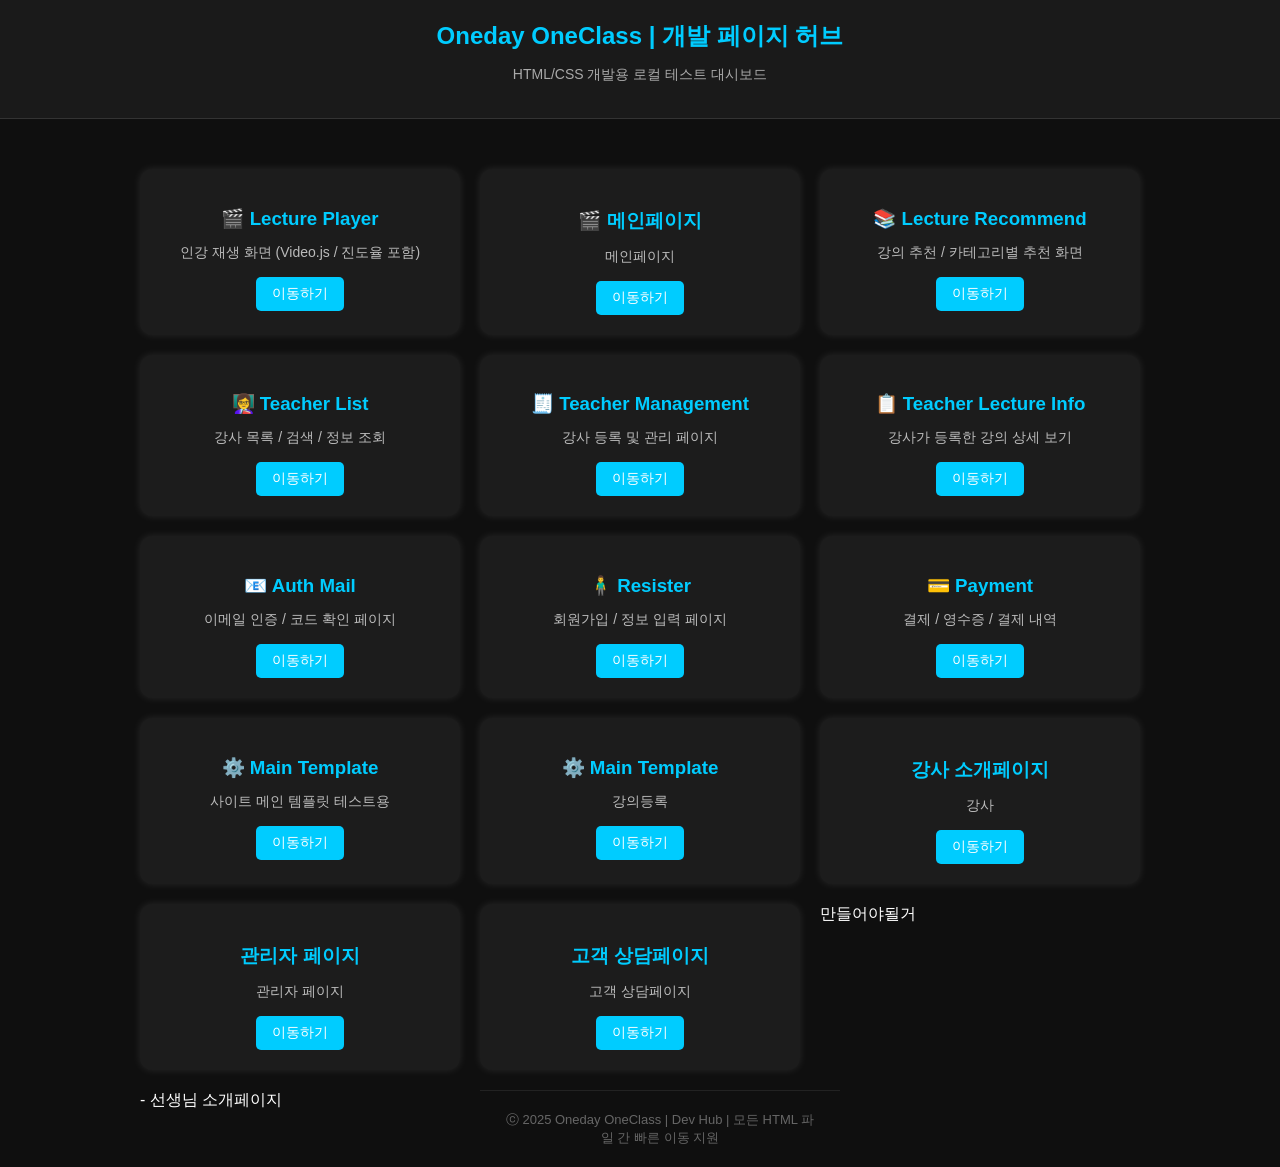
<file: index.html>
<!DOCTYPE html>
<html lang="ko">
<head>
  <meta charset="UTF-8">
  <meta name="viewport" content="width=device-width, initial-scale=1.0">
  <title>Oneday OneClass | 개발 메인 페이지</title>

  <style>
    body {
      margin: 0;
      font-family: "Pretendard", sans-serif;
      background-color: #0f0f0f;
      color: white;
      display: flex;
      flex-direction: column;
      align-items: center;
      min-height: 100vh;
    }

    header {
      width: 100%;
      background-color: #1a1a1a;
      padding: 20px 0;
      text-align: center;
      border-bottom: 1px solid #333;
    }

    header h1 {
      margin: 0;
      font-size: 24px;
      color: #00ccff;
    }

    .page-links {
      margin-top: 50px;
      display: grid;
      grid-template-columns: repeat(auto-fill, minmax(250px, 1fr));
      gap: 20px;
      width: 80%;
      max-width: 1000px;
    }

    .page-card {
      background: #1c1c1c;
      border-radius: 12px;
      padding: 20px;
      text-align: center;
      box-shadow: 0 0 8px rgba(255,255,255,0.1);
      transition: transform 0.2s, background 0.2s;
    }

    .page-card:hover {
      background: #222;
      transform: translateY(-3px);
    }

    .page-card h3 {
      margin-bottom: 10px;
      color: #00ccff;
    }

    .page-card p {
      color: #bbb;
      font-size: 14px;
      margin-bottom: 15px;
    }

    .page-card a {
      display: inline-block;
      padding: 8px 16px;
      border-radius: 5px;
      background-color: #00ccff;
      color: #fff;
      text-decoration: none;
      font-size: 14px;
      transition: background 0.2s;
    }

    .page-card a:hover {
      background-color: #00a6d6;
    }

    footer {
      margin-top: auto;
      padding: 20px;
      color: #666;
      font-size: 13px;
      border-top: 1px solid #222;
      text-align: center;
      width: 100%;
    }
  </style>
</head>

<body>
  <header>
    <h1>Oneday OneClass | 개발 페이지 허브</h1>
    <p style="color:#aaa; font-size:14px;">HTML/CSS 개발용 로컬 테스트 대시보드</p>
  </header>

  <div class="page-links">
    <!-- 🔹 강의 관련 -->
    <div class="page-card">
      <h3>🎬 Lecture Player</h3>
      <p>인강 재생 화면 (Video.js / 진도율 포함)</p>
      <a href="LecturePlayer.html">이동하기</a>
    </div>

    <div class="page-card">
      <h3>🎬 메인페이지</h3>
      <p>메인페이지</p>
      <a href="Main.html">이동하기</a>
    </div>

    <div class="page-card">
      <h3>📚 Lecture Recommend</h3>
      <p>강의 추천 / 카테고리별 추천 화면</p>
      <a href="LectureRecommend.html">이동하기</a>
    </div>

    <!-- 🔹 강사 관리 -->
    <div class="page-card">
      <h3>👩‍🏫 Teacher List</h3>
      <p>강사 목록 / 검색 / 정보 조회</p>
      <a href="TeacherList.html">이동하기</a>
    </div>

    <div class="page-card">
      <h3>🧾 Teacher Management</h3>
      <p>강사 등록 및 관리 페이지</p>
      <a href="TeacherManagement.html">이동하기</a>
    </div>

    <div class="page-card">
      <h3>📋 Teacher Lecture Info</h3>
      <p>강사가 등록한 강의 상세 보기</p>
      <a href="TeacherManagementLecture.html">이동하기</a>
    </div>

    <div class="page-card">
      <h3>📧 Auth Mail</h3>
      <p>이메일 인증 / 코드 확인 페이지</p>
      <a href="AuthMail.html">이동하기</a>
    </div>

    <div class="page-card">
      <h3>🧍‍♂️ Resister</h3>
      <p>회원가입 / 정보 입력 페이지</p>
      <a href="Resister.html">이동하기</a>
    </div>

    <!-- 🔹 결제 / 관리 -->
    <div class="page-card">
      <h3>💳 Payment</h3>
      <p>결제 / 영수증 / 결제 내역</p>
      <a href="payment.html">이동하기</a>
    </div>

    <div class="page-card">
      <h3>⚙️ Main Template</h3>
      <p>사이트 메인 템플릿 테스트용</p>
      <a href="Maintemplate.html">이동하기</a>
    </div>

    <div class="page-card">
      <h3>⚙️ Main Template</h3>
      <p>강의등록</p>
      <a href="TeacherManagementLectureResister.html">이동하기</a>
    </div>

  <div class="page-card">
      <h3>강사 소개페이지</h3>
      <p>강사</p>
      <a href="TeacherProfile.html">이동하기</a>
    </div>

  <div class="page-card">
      <h3>관리자 페이지</h3>
      <p>관리자 페이지</p>
      <a href="AdminSupport.html">이동하기</a>
  </div>

  <div class="page-card">
      <h3>고객 상담페이지</h3>
      <p>고객 상담페이지</p>
      <a href="UserSupport.html">이동하기</a>
  </div>

  <div>
    만들어야될거
  </div>
  <div>
    - 선생님 소개페이지
  </div>

  <footer>
    ⓒ 2025 Oneday OneClass | Dev Hub | 모든 HTML 파일 간 빠른 이동 지원
  </footer>
</body>
</html>
</file>
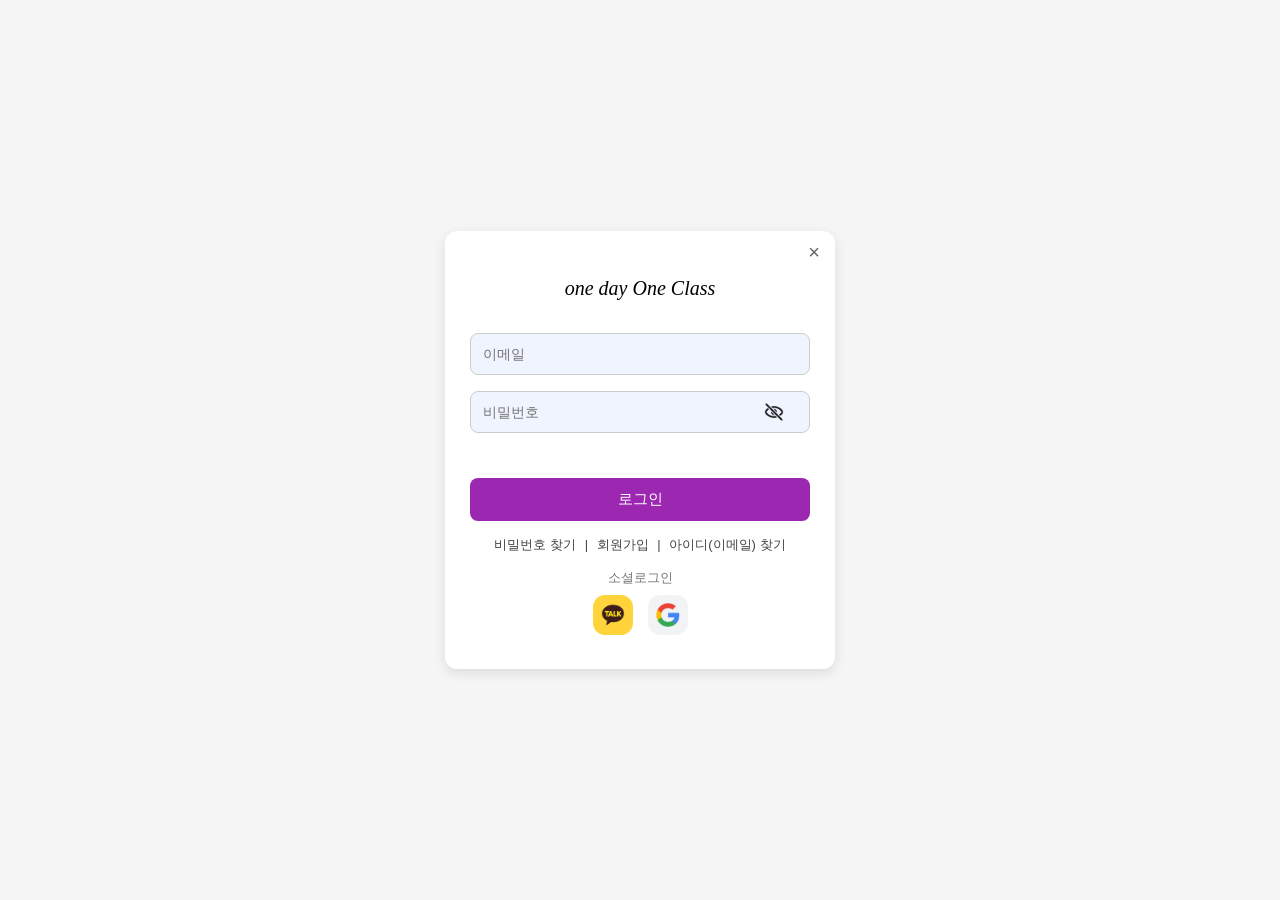
<file: login.html>
<!DOCTYPE html>
<html lang="ko">
<head>
  <meta charset="UTF-8">
  <title>로그인</title>
  <link rel="stylesheet" href="login.css">
</head>
<body>
  <div class="login-box">
    <span class="close-btn">&times;</span>
    <h2>one day One Class</h2>

<form class="login-form">
    <input type="email" placeholder="이메일">
    <div class="password-box">
        <input type="password" placeholder="비밀번호">
        <span class="toggle">
            <img src="resources/eyeoff.png" alt="비밀번호 보기" />
        </span>
    </div>
    <div class="divider-login"></div>
    <button>로그인</button>
</form>

    <div class="login-links">
      <a href="#">비밀번호 찾기</a> |
      <a href="#">회원가입</a> |
      <a href="#">아이디(이메일) 찾기</a>
    </div>

    <div class="social-login">
      <p>소셜로그인</p>
      <div class="social-icons">
        <a href="#">
            <img src="resources/kakao.png" alt="카카오 로그인">
        </a>
        <a href="#">
            <img src="resources/google.png" alt="구글 로그인">
        </a>
      </div>
    </div>
  </div>

  <script src="login.js"></script>
</body>
</html>
</file>
<file: login.css>
body {
  font-family: 'Noto Sans KR', sans-serif;
  display: flex;
  justify-content: center;
  align-items: center;
  height: 100vh;
  background: #f5f5f5;
  margin: 0;
}

.login-box {
  width: 340px;
  background: #fff;
  border-radius: 12px;
  box-shadow: 0 4px 12px rgba(0,0,0,0.1);
  padding: 30px 25px;
  text-align: center;
  position: relative;
}

.close-btn {
  position: absolute;
  right: 15px;
  top: 10px;
  font-size: 20px;
  cursor: pointer;
  color: #666;
}

.login-box h2 {
  font-family: 'Georgia', serif;
  font-style: italic;
  font-weight: 400;
  margin-bottom: 25px;
  font-size: 20px;
}

.login-box input {
  width: 96%;
  padding: 12px;
  padding-right:0px;
  margin: 8px 0px;
  border-radius: 8px;
  border: 1px solid #ccc;
  background: #f0f4ff;
  font-size: 14px;
}

.password-box {
  position: relative;
  width: 96%;
}

.password-box input {
  padding-right: 0px;
  width: 100%;
}

.password-box .toggle {
  position: absolute;
  right: 12px;
  top: 50%;
  transform: translateY(-50%);
  cursor: pointer;
  font-size: 16px;
  color: #666;
}

button {
  width: 100%;
  padding: 12px;
  margin-top: 12px;
  background: #9c27b0;
  color: #fff;
  font-size: 15px;
  border: none;
  border-radius: 8px;
  cursor: pointer;
}

button:hover {
  background: #7b1fa2;
}

.login-links {
  margin: 15px 0;
  font-size: 13px;
  color: #444;
}

.login-links a {
  margin: 0 5px;
  color: #444;
  text-decoration: none;
}

.social-login {
  margin-top: 15px;
}

.social-login p {
  font-size: 13px;
  color: #777;
  margin-bottom: 8px;
}

.social-icons {
  display: flex;
  justify-content: center;
  gap: 15px;
}

.social-icons img {
  width: 40px;
  height: 40px;
  border-radius: 5px;
  cursor: pointer;
}

.password-box .toggle {
  position: absolute;
  right: 12px;
  top: 50%;
  transform: translateY(-50%);
  cursor: pointer;
  width: 20px;
  height: 20px;
}

.password-box .toggle img {
  width: 100%;
  height: 100%;
  object-fit: contain;
}

.divider-login{
  height: 25px;
  background-color: #ffffff;
}
</file>
